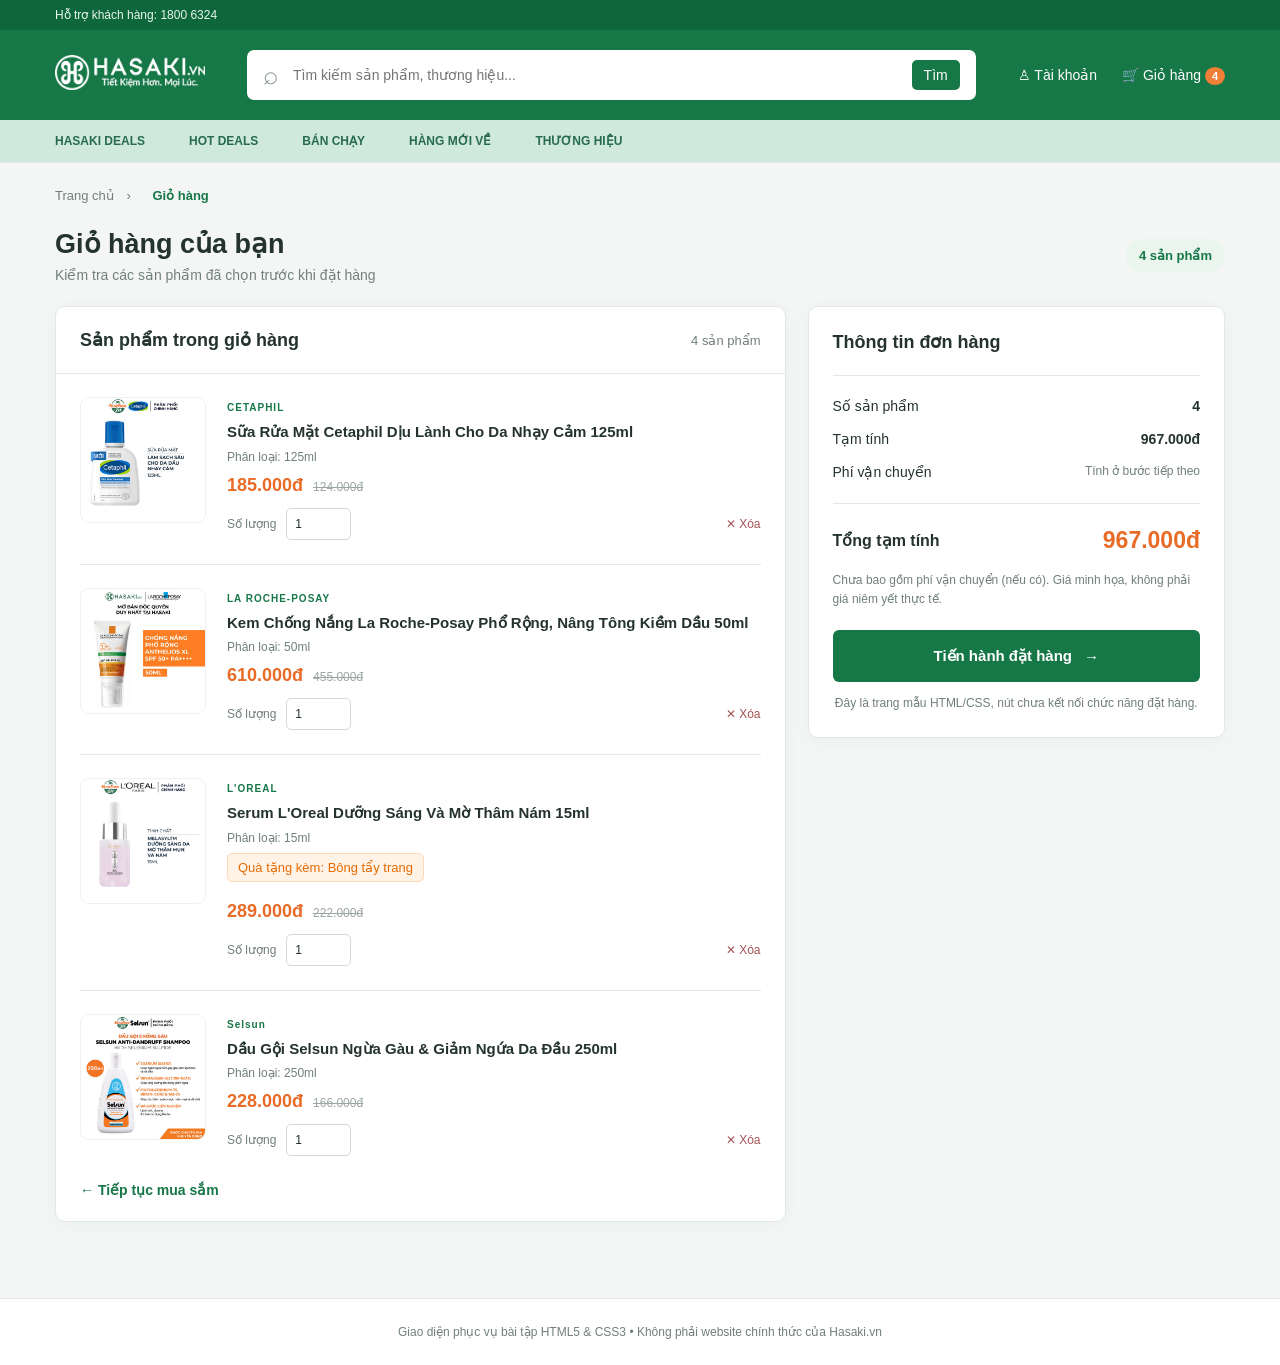
<file: index.html>
<!DOCTYPE html>
<html lang="vi">
<head>
  <!-- Google tag (gtag.js) -->
<script async src="https://www.googletagmanager.com/gtag/js?id=G-VP7XK7JRFH"></script>
<script>
  window.dataLayer = window.dataLayer || [];
  function gtag(){dataLayer.push(arguments);}
  gtag('js', new Date());

  gtag('config', 'G-VP7XK7JRFH');
</script>
  <meta charset="UTF-8">
  <meta name="viewport" content="width=device-width, initial-scale=1.0">
  <meta name="description" content="Giao diện giỏ hàng mẫu lấy cảm hứng từ Hasaki.vn, thiết kế bằng HTML5 và CSS3.">
  <title>Giỏ hàng | Hasaki - Giao diện minh họa</title>
  <link rel="stylesheet" href="./style.css">
</head>
<body>
  <div class="topbar">
    <div class="container topbar__inner">
      <span>Hỗ trợ khách hàng: 1800 6324</span>
    </div>
  </div>

  <header class="site-header">
    <div class="container header-inner">
      <a class="brand" href="https://hasaki.vn/" aria-label="Logo Hasaki">
       <img src="./images/logo.png" alt="Logo cửa hàng">
      </a>

      <form class="search-box" role="search" action="#" method="get">
        <label class="visually-hidden" for="site-search">Tìm kiếm sản phẩm, thương hiệu</label>
        <span aria-hidden="true">⌕</span>
        <input id="site-search" type="search" name="q" placeholder="Tìm kiếm sản phẩm, thương hiệu...">
        <button type="submit">Tìm</button>
      </form>

      <nav class="header-links" aria-label="Tiện ích">
        <a class="header-account" href="https://hasaki.vn/customer/account">
        <span class="header-account">♙ <span>Tài khoản</span></span>
        </a>
        <span class="cart-nav">🛒 <span>Giỏ hàng <b>4</b></span></span>
      </nav>
    </div>
  </header>

  <nav class="category-bar" aria-label="Danh mục sản phẩm">
    <ul class="container category-list">
      <li>
        <a href="https://hasaki.vn/deals-dang-dien-ra.html?product_list_order=topsale" aria-label="Xem tất cả các deal của Hasaki">
          <span>HASAKI DEALS</span>
        </a>
      </li>
      
      <li>
        <a href="https://hasaki.vn/campaign/wow" aria-label="Xem tất cả các deal hot">
          <span>HOT DEALS</span>
        </a>
      </li>

      <li>
        <a href="https://hasaki.vn/san-pham-ban-chay.html?sort=topsale" aria-label="Xem tất cả sản phẩm bán chạy">
          <span>BÁN CHẠY</span>
        </a>
      </li>

      <li>
        <a href="https://hasaki.vn/hang-moi-ve.html?sort=position" aria-label="Xem tất cả sản phẩm mới">
          <span>HÀNG MỚI VỀ</span>
        </a>
      </li>

      <li>
        <a href="https://hasaki.vn/thuong-hieu" aria-label="Xem tất cả thương hiệu">
        <span>THƯƠNG HIỆU</span>
        </a>
      </li>
    </ul>
  </nav>

  <main class="container main-content">
    <nav class="breadcrumbs" aria-label="Đường dẫn">
      <a href="https://hasaki.vn/">Trang chủ</a>
      <span aria-hidden="true">›</span>
      <span aria-current="page">Giỏ hàng</span>
    </nav>

    <section class="page-heading" aria-labelledby="page-title">
      <div>
        <h1 id="page-title">Giỏ hàng của bạn</h1>
        <p>Kiểm tra các sản phẩm đã chọn trước khi đặt hàng</p>
      </div>
      <span class="count-pill">4 sản phẩm</span>
    </section>

    <div class="cart-layout">
      <section class="cart-items" aria-labelledby="products-title">
        <header class="section-heading">
          <h2 id="products-title">Sản phẩm trong giỏ hàng</h2>
          <span>4 sản phẩm</span>
        </header>

        <ul class="product-list">
          <li>
            <article class="product">
              <img src="./images/sữa rửa mặt hasaki.jpg" alt="Sữa Rửa Mặt Cetaphil Dịu Lành Cho Da Nhạy Cảm 125ml" width="126" height="126">
              <div class="product__info">
                <span class="product__brand">CETAPHIL</span>
                <h3>
                  <a href="https://hasaki.vn/san-pham/sua-rua-mat-cetaphil-diu-nhe-khong-xa-phong-125ml-moi-101589.html">
                  Sữa Rửa Mặt Cetaphil Dịu Lành Cho Da Nhạy Cảm 125ml
                  </a>
                </h3>
                <span class="product__variant">Phân loại: 125ml</span>
                <div class="product__prices"><strong>185.000đ</strong><del>124.000đ</del></div>
                <div class="product__bottom">
                  <label>Số lượng <input type="number" min="1" max="99" value="1" aria-label="Số lượng sữa rửa mặt"></label>
                  <button class="remove-button" type="button" aria-label="Xóa sữa rửa mặt khỏi giỏ hàng">✕ Xóa</button>
                </div>
              </div>
            </article>
          </li>

          <li>
            <article class="product">
              <img src="./images/kem chống nắng hasaki.jpg" alt="Kem Chống Nắng La Roche-Posay Phổ Rộng, Nâng Tông Kiềm Dầu 50ml" width="126" height="126">
              <div class="product__info">
                <span class="product__brand">LA ROCHE-POSAY</span>
                <h3>
                  <a href="https://hasaki.vn/san-pham/kem-chong-nang-la-roche-posay-spf-50-bao-ve-da-50ml-183033.html">
                    Kem Chống Nắng La Roche-Posay Phổ Rộng, Nâng Tông Kiềm Dầu 50ml
                  </a>
                </h3>
                <span class="product__variant">Phân loại: 50ml</span>
                <div class="product__prices"><strong>610.000đ</strong><del>455.000đ</del></div>
                <div class="product__bottom">
                  <label>Số lượng <input type="number" min="1" max="99" value="1" aria-label="Số lượng kem chống nắng"></label>
                  <button class="remove-button" type="button" aria-label="Xóa kem chống nắng khỏi giỏ hàng">✕ Xóa</button>
                </div>
              </div>
            </article>
          </li>

          <li>
            <article class="product">
              <img src="./images/serum hasaki.jpg" alt="Serum L'Oreal Dưỡng Sáng Và Mờ Thâm Nám 15ml" width="126" height="126">
              <div class="product__info">
                <span class="product__brand">L'OREAL</span>
                <h3>
                  <a href="https://hasaki.vn/san-pham/serum-l-oreal-paris-glycolic-duong-sang-va-mo-tham-nam-15ml-100293.html?srsltid=AYCX9vKftLYHLnlT8ARGbI6kKtZoW1_BTbR-81weAN6QM21pg6y7OMZZ">
                    Serum L'Oreal Dưỡng Sáng Và Mờ Thâm Nám 15ml
                  </a>
                </h3>
                <span class="product__variant">Phân loại: 15ml</span>
                <p class="product__gift">Quà tặng kèm: Bông tẩy trang</p>
                <div class="product__prices"><strong>289.000đ</strong><del>222.000đ</del></div>
                <div class="product__bottom">
                  <label>Số lượng <input type="number" min="1" max="99" value="1" aria-label="Số lượng tinh chất dưỡng ẩm"></label>
                  <button class="remove-button" type="button" aria-label="Xóa tinh chất dưỡng ẩm khỏi giỏ hàng">✕ Xóa</button>
                </div>
              </div>
            </article>
          </li>

          <li>
            <article class="product">
              <img src="./images/dầu gội hasaki.jpg" alt="Dầu Gội Selsun Ngừa Gàu & Giảm Ngứa Da Đầu 250ml" width="126" height="126">
              <div class="product__info">
                <span class="product__brand">Selsun</span>
                <h3>
                  <a href="https://hasaki.vn/san-pham/dau-goi-selsun-ngua-gau-giam-ngua-da-dau-250ml-100901.html?srsltid=AYCX9vJM6kt7i1_5kwsbkzrvp9JMnAa6rpFVwP-KtRbpQVtyN65Ue0fr">
                    Dầu Gội Selsun Ngừa Gàu & Giảm Ngứa Da Đầu 250ml
                  </a>
                </h3>
                <span class="product__variant">Phân loại: 250ml</span>
                <div class="product__prices"><strong>228.000đ</strong><del>166.000đ</del></div>
                <div class="product__bottom">
                  <label>Số lượng <input type="number" min="1" max="99" value="1" aria-label="Số lượng dầu gội"></label>
                  <button class="remove-button" type="button" aria-label="Xóa dầu gội khỏi giỏ hàng">✕ Xóa</button>
                </div>
              </div>
            </article>
          </li>
        </ul>

        <a class="continue-link" href="https://hasaki.vn/">← Tiếp tục mua sắm</a>
      </section>

      <aside class="summary" aria-labelledby="summary-title">
        <h2 id="summary-title">Thông tin đơn hàng</h2>
        <div class="summary__row"><span>Số sản phẩm</span><strong>4</strong></div>
        <div class="summary__row"><span>Tạm tính</span><strong>967.000đ</strong></div>
        <div class="summary__row"><span>Phí vận chuyển</span><span class="muted">Tính ở bước tiếp theo</span></div>
        <div class="summary__divider"></div>
        <div class="summary__row summary__total"><span>Tổng tạm tính</span><strong>967.000đ</strong></div>
        <p class="summary__note">Chưa bao gồm phí vận chuyển (nếu có). Giá minh họa, không phải giá niêm yết thực tế.</p>
        <button class="checkout-btn" type="button">Tiến hành đặt hàng <span aria-hidden="true">→</span></button>
        <p class="demo-note">Đây là trang mẫu HTML/CSS, nút chưa kết nối chức năng đặt hàng.</p>
      </aside>
    </div>
  </main>

  <footer class="footer">
    <div class="container">Giao diện phục vụ bài tập HTML5 &amp; CSS3 • Không phải website chính thức của Hasaki.vn</div>
  </footer>
</body>
</html>
</file>
<file: style.css>
:root{--green:#167747;--green-dark:#0e663b;--green-light:#e9f5ed;--bg:#f4f6f5;--text:#24342c;--muted:#718078;--line:#e2e9e5;--orange:#e86b28;--white:#fff}
*{box-sizing:border-box}
html{font-family:Arial,Helvetica,sans-serif;color:var(--text);background:var(--bg)}
body{margin:0}
button,input{font:inherit}
button{cursor:pointer}
a{color:inherit;text-decoration:none}
.container{width:min(1170px,calc(100% - 40px));margin:auto}
.topbar{background:var(--green-dark);color:#e9f7ee;font-size:12px}
.topbar__inner{display:flex;justify-content:space-between;padding:8px 0}
.site-header{background:var(--green);color:#fff}
.header-inner{min-height:90px;display:flex;align-items:center;gap:42px}
.brand{font-size:35px;font-weight:800;letter-spacing:-2px;line-height:1;white-space:nowrap}
.brand>span{font-size:17px;letter-spacing:-.5px}
.brand small{display:block;font-size:10px;letter-spacing:1px;text-align:center;font-weight:400;margin-top:5px}
.brand img {width: 150px;height: auto;max-height: 60px;object-fit: contain;}
.search-box{background:#fff;color:#919c96;border-radius:7px;padding:10px 16px;flex:1;font-size:14px;display:flex;gap:12px;align-items:center}
.search-box>span{font-size:26px;line-height:1}
.search-box input{border:0;outline:0;min-width:0;flex:1;color:var(--text);background:transparent}
.search-box button{border:0;border-radius:5px;background:var(--green);color:#fff;padding:7px 12px}
.header-links{display:flex;gap:25px;white-space:nowrap;font-size:14px}
.cart-nav b{background:#ef7e36;border-radius:50%;padding:3px 7px;font-size:11px}
.category-bar{background:#fff;border-bottom:1px solid var(--line);font-size:12px;font-weight:700;color:#456253}
.category-list{display:flex;gap:44px;padding:14px 0;margin-top:0;margin-bottom:0;list-style:none}
.category-bar {background-color: #CFEADD;width: 100%;}
.category-bar .category-list {background-color: transparent;}
.category-bar a {color: #286B50;text-decoration: none;}
.category-bar a:hover {color: #174D38;}
.main-content{padding-bottom:76px}
.breadcrumbs {padding: 25px 0;color: var(--muted);font-size: 13px;}
.breadcrumbs a {color: var(--muted);text-decoration: none;}
.breadcrumbs a:hover {color: var(--green);}
.breadcrumbs > span {padding: 0 9px;}
.breadcrumbs [aria-current="page"] {color: var(--green);font-weight: 700;}
.page-heading{display:flex;align-items:center;justify-content:space-between;margin-bottom:23px}
.page-heading h1{font-size:27px;margin:0 0 7px}
.page-heading p{font-size:14px;color:var(--muted);margin:0}
.count-pill{background:var(--green-light);color:var(--green);padding:9px 13px;border-radius:30px;font-size:13px;font-weight:700}
.cart-layout{display:grid;grid-template-columns:minmax(0,1.75fr) minmax(310px,1fr);gap:22px;align-items:start}
.cart-items,.summary{background:var(--white);border:1px solid var(--line);border-radius:10px;box-shadow:0 3px 16px #1f563b0b}
.section-heading{display:flex;justify-content:space-between;align-items:center;padding:22px 24px;border-bottom:1px solid var(--line)}
.section-heading h2,.summary h2{font-size:18px;margin:0}
.section-heading span{color:var(--muted);font-size:13px}
.product-list{list-style:none;padding:0 24px;margin:0}
.product-list>li{margin:0;padding:0;}
.product{display:flex;gap:21px;padding:23px 0;border-bottom:1px solid var(--line)}
.product-list>li:last-child .product{border-bottom:0}
.product img{width:126px;height:126px;object-fit:cover;flex-shrink:0;background:#f7faf7;border:1px solid #eef1ed;border-radius:9px}
.product__info{flex:1;min-width:0}
.product__brand{font-size:10px;font-weight:700;color:var(--green);letter-spacing:1px}
.product h3{font-size:15px;line-height:1.5;margin:6px 0}
.product__variant{display:block;font-size:12px;color:var(--muted)}
.product{display:flex;gap:21px;padding:23px 0;border-bottom:1px solid var(--line)}
.product__prices strong{font-size:18px;color:var(--orange)}
.product__prices del{font-size:12px;color:#9ca7a1}
.product__prices{display:flex;align-items:baseline;gap:10px;margin:11px 0}
.product__bottom{display:flex;align-items:center;justify-content:space-between;gap:12px}
.product__bottom label{display:flex;gap:10px;align-items:center;color:var(--muted);font-size:12px}
.product__bottom input{width:65px;padding:8px;border:1px solid #d0dcd4;border-radius:5px;color:var(--text)}
.remove-button{border:0;background:none;color:#a25353;font-size:12px;padding:10px 0}
.remove-button:hover{text-decoration:underline}
.continue-link{display:inline-block;margin:2px 24px 23px;color:var(--green);font-size:14px;font-weight:700}
.continue-link:hover{text-decoration:underline}
.summary{padding:24px;position:sticky;top:18px}
.summary h2{padding-bottom:22px;border-bottom:1px solid var(--line);margin-bottom:22px}
.summary__row{display:flex;justify-content:space-between;gap:10px;margin:17px 0;font-size:14px}
.summary__row strong{font-weight:700}
.muted{color:var(--muted);font-size:12px;text-align:right}
.summary__divider{height:1px;background:var(--line);margin:23px 0}
.summary__total{align-items:center;font-size:16px;font-weight:700}
.summary__total strong{font-size:23px;color:var(--orange)}
.summary__note,.demo-note{color:var(--muted);font-size:12px;line-height:1.55}
.summary__note{margin:13px 0 22px}
.checkout-btn{width:100%;min-height:52px;background:var(--green);border:0;border-radius:6px;color:#fff;font-weight:700;font-size:15px;display:flex;align-items:center;justify-content:center;gap:12px}
.checkout-btn:hover{background:var(--green-dark)}
.checkout-btn:focus-visible,.remove-button:focus-visible,.continue-link:focus-visible,input:focus-visible,.search-box button:focus-visible{outline:3px solid #f5a75f;outline-offset:3px}
.demo-note{text-align:center;margin:12px 0 0}
.footer{background:#fff;border-top:1px solid var(--line);padding:26px 0;color:var(--muted);font-size:12px;text-align:center}
.visually-hidden{position:absolute;width:1px;height:1px;padding:0;margin:-1px;overflow:hidden;clip:rect(0,0,0,0);white-space:nowrap;border:0}
.product__gift{display:inline-block;margin-top:8px;margin-bottom:8px;padding:6px 10px;background-color:#fff3e8;color:#e66a00;border:1px solid #ffd8b5;border-radius:5px;font-size:13px;font-weight:500}

/* ================================
   RESPONSIVE - TABLET
   Màn hình từ 601px đến 900px
================================ */

@media (max-width: 900px) {

    .container {
        width: calc(100% - 32px);
    }

    /* Header */
    .header-inner {
        gap: 18px;
    }

    .brand {
        font-size: 30px;
    }

    .search-box {
        min-width: 0;
    }

    .header-links {
        gap: 12px;
        font-size: 13px;
    }

    /* Thanh danh mục */
    .category-list {
        gap: 22px;
        overflow-x: auto;
        white-space: nowrap;
    }

    /* Bố cục giỏ hàng */
    .cart-layout {
        grid-template-columns: minmax(0, 1fr);
        gap: 18px;
    }

    .summary {
        position: static;
    }

    /* Sản phẩm */
    .product {
        gap: 16px;
        padding: 20px 0;
    }

    .product img {
        width: 110px;
        height: 110px;
    }
}


/* ================================
   RESPONSIVE - MOBILE
   Màn hình từ 481px đến 600px
================================ */

@media (max-width: 600px) {

    .container {
        width: calc(100% - 24px);
    }

    /* Header */
    .topbar__inner span:last-child,
    .category-bar,
    .header-account,
    .search-box {
        display: none;
    }

    .header-inner {
        min-height: 68px;
        justify-content: space-between;
        gap: 10px;
    }

    .brand {
        font-size: 30px;
    }

    .header-links {
        gap: 12px;
        font-size: 12px;
    }

    /* Tiêu đề trang */
    .page-heading {
        align-items: flex-start;
        gap: 8px;
        margin-bottom: 16px;
    }

    .page-heading h1 {
        font-size: 22px;
    }

    .page-heading p {
        font-size: 12px;
        line-height: 1.5;
    }

    .count-pill {
        font-size: 11px;
        white-space: nowrap;
    }

    /* Breadcrumb */
    .breadcrumbs {
        padding: 18px 0;
    }

    /* Khu vực giỏ hàng */
    .cart-layout {
        grid-template-columns: minmax(0, 1fr);
        gap: 14px;
    }

    .section-heading {
        padding: 18px 14px;
    }

    .section-heading h2,
    .summary h2 {
        font-size: 16px;
    }

    /* Danh sách sản phẩm */
    .product-list {
        padding: 0 14px;
    }

    .product {
        display: flex;
        align-items: flex-start;
        gap: 12px;
        padding: 17px 0;
    }

    .product img {
        width: 85px;
        height: 95px;
        flex-shrink: 0;
    }

    .product__info {
        flex: 1;
        min-width: 0;
    }

    .product__brand {
        font-size: 10px;
    }

    .product h3 {
        font-size: 13px;
        line-height: 1.45;
        margin: 4px 0;
    }

    .product__variant {
        font-size: 11px;
    }

    .product__prices {
        flex-wrap: wrap;
        gap: 5px;
        margin: 8px 0;
    }

    .product__prices strong {
        font-size: 16px;
    }

    .product__prices del {
        font-size: 11px;
    }

    .product__bottom {
        align-items: center;
        flex-wrap: wrap;
        gap: 8px;
    }

    .product__bottom label {
        gap: 5px;
        flex-wrap: wrap;
    }

    .product__bottom input {
        width: 55px;
        padding: 6px;
    }

    .remove-button {
        white-space: nowrap;
    }

    /* Liên kết sản phẩm */
    .product__info h3 a {
        color: inherit;
        text-decoration: none;
    }

    .product__info h3 a:hover {
        color: var(--green);
        text-decoration: underline;
    }

    /* Tổng kết đơn hàng */
    .summary {
        padding: 19px;
    }

    .summary__row {
        font-size: 13px;
    }

    .summary__total strong {
        font-size: 21px;
    }

    /* Liên kết tiếp tục mua sắm */
    .continue-link {
        margin: 0 14px 20px;
    }

    .main-content {
        padding-bottom: 35px;
    }

    .footer {
        padding: 20px 12px;
    }
}


/* ================================
   RESPONSIVE - MOBILE NHỎ
   Màn hình tối đa 380px
================================ */

@media (max-width: 380px) {

    .container {
        width: calc(100% - 20px);
    }

    .brand {
        font-size: 26px;
    }

    .header-links {
        gap: 8px;
        font-size: 11px;
    }

    .product-list {
        padding: 0 10px;
    }

    .product {
        gap: 9px;
    }

    .product img {
        width: 72px;
        height: 82px;
    }

    .product h3 {
        font-size: 12px;
    }

    .product__bottom label {
        font-size: 11px;
    }

    .summary {
        padding: 15px;
    }

    .checkout-btn {
        font-size: 13px;
    }
}
</file>
